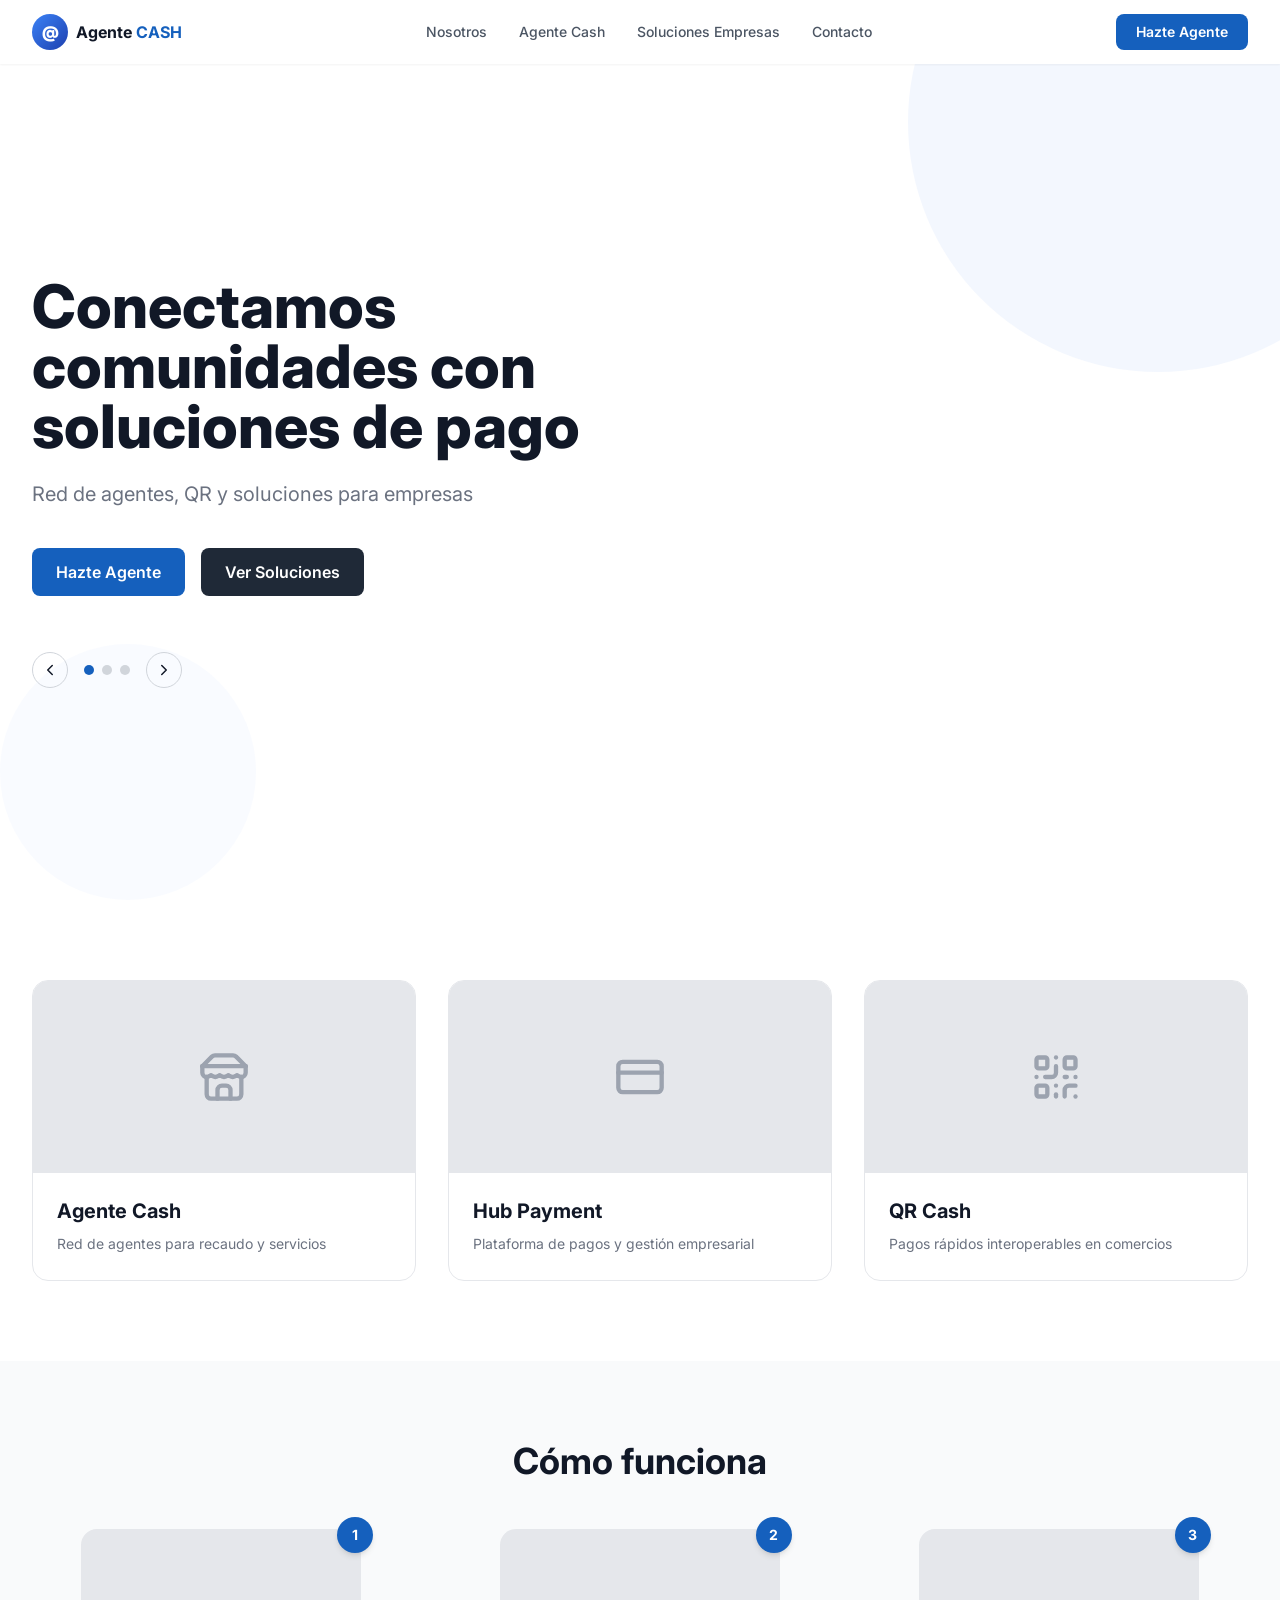
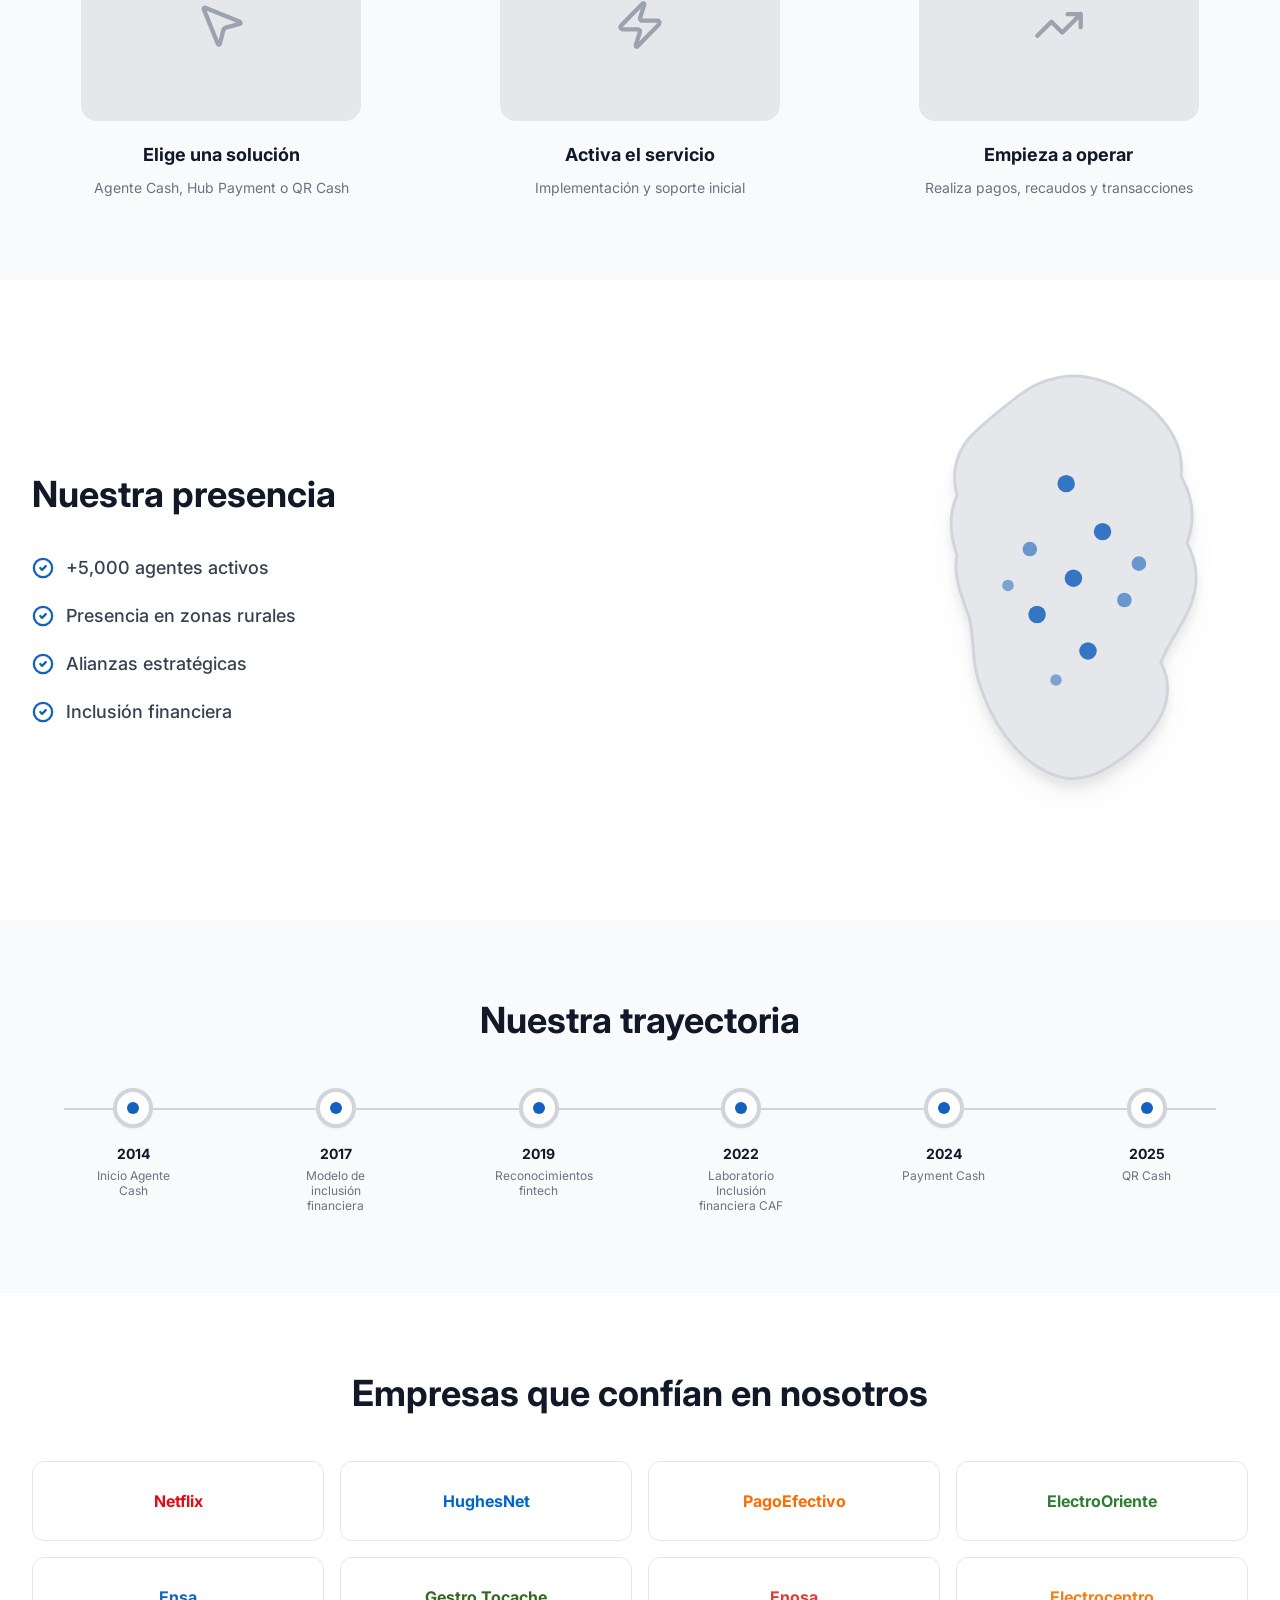
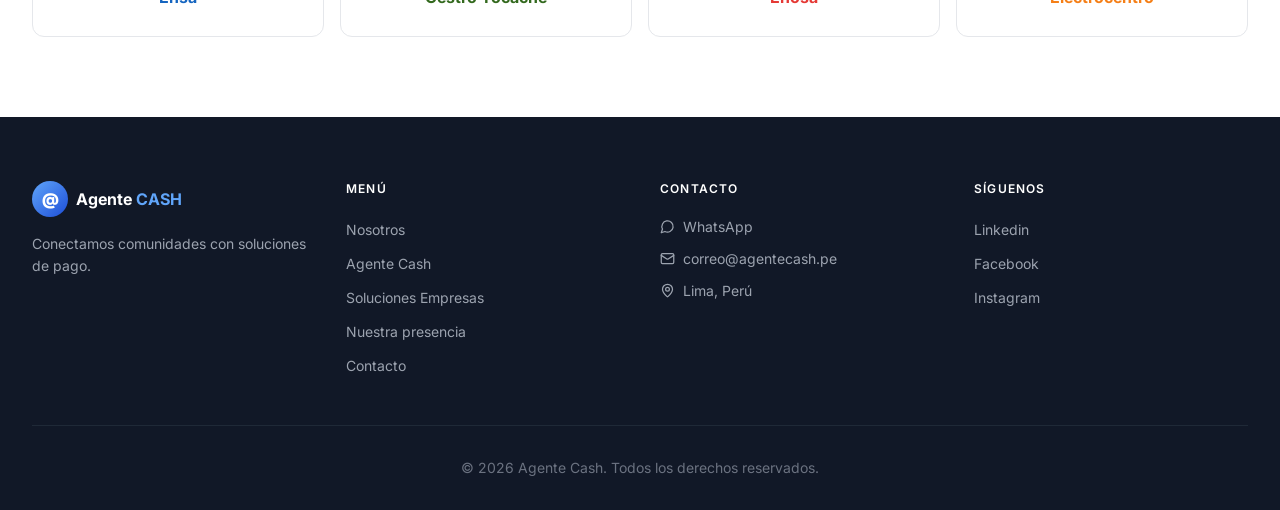
<file: ivtredcash-webtest/index.html>
<!doctype html>
<html lang="es">
  <head>
    <meta charset="UTF-8" />
    <link rel="icon" type="image/svg+xml" href="./favicon.svg" />
    <meta name="viewport" content="width=device-width, initial-scale=1.0" />
    <meta name="description" content="Agente Cash - Conectamos comunidades con soluciones de pago" />
    <title>Agente Cash</title>
    <link rel="preconnect" href="https://fonts.googleapis.com" />
    <link
      href="https://fonts.googleapis.com/css2?family=Inter:wght@400;500;600;700;800;900&display=swap"
      rel="stylesheet"
    />
    <script type="module" crossorigin src="./assets/index-fFgkoV8r.js"></script>
    <link rel="stylesheet" crossorigin href="./assets/index-CiMFV0M1.css">
  </head>
  <body>
    <div id="root">test</div>
  </body>
</html>
</file>
<file: ivtredcash-webtest/assets/index-CiMFV0M1.css>
*,:before,:after{--tw-border-spacing-x: 0;--tw-border-spacing-y: 0;--tw-translate-x: 0;--tw-translate-y: 0;--tw-rotate: 0;--tw-skew-x: 0;--tw-skew-y: 0;--tw-scale-x: 1;--tw-scale-y: 1;--tw-pan-x: ;--tw-pan-y: ;--tw-pinch-zoom: ;--tw-scroll-snap-strictness: proximity;--tw-gradient-from-position: ;--tw-gradient-via-position: ;--tw-gradient-to-position: ;--tw-ordinal: ;--tw-slashed-zero: ;--tw-numeric-figure: ;--tw-numeric-spacing: ;--tw-numeric-fraction: ;--tw-ring-inset: ;--tw-ring-offset-width: 0px;--tw-ring-offset-color: #fff;--tw-ring-color: rgb(59 130 246 / .5);--tw-ring-offset-shadow: 0 0 #0000;--tw-ring-shadow: 0 0 #0000;--tw-shadow: 0 0 #0000;--tw-shadow-colored: 0 0 #0000;--tw-blur: ;--tw-brightness: ;--tw-contrast: ;--tw-grayscale: ;--tw-hue-rotate: ;--tw-invert: ;--tw-saturate: ;--tw-sepia: ;--tw-drop-shadow: ;--tw-backdrop-blur: ;--tw-backdrop-brightness: ;--tw-backdrop-contrast: ;--tw-backdrop-grayscale: ;--tw-backdrop-hue-rotate: ;--tw-backdrop-invert: ;--tw-backdrop-opacity: ;--tw-backdrop-saturate: ;--tw-backdrop-sepia: ;--tw-contain-size: ;--tw-contain-layout: ;--tw-contain-paint: ;--tw-contain-style: }::backdrop{--tw-border-spacing-x: 0;--tw-border-spacing-y: 0;--tw-translate-x: 0;--tw-translate-y: 0;--tw-rotate: 0;--tw-skew-x: 0;--tw-skew-y: 0;--tw-scale-x: 1;--tw-scale-y: 1;--tw-pan-x: ;--tw-pan-y: ;--tw-pinch-zoom: ;--tw-scroll-snap-strictness: proximity;--tw-gradient-from-position: ;--tw-gradient-via-position: ;--tw-gradient-to-position: ;--tw-ordinal: ;--tw-slashed-zero: ;--tw-numeric-figure: ;--tw-numeric-spacing: ;--tw-numeric-fraction: ;--tw-ring-inset: ;--tw-ring-offset-width: 0px;--tw-ring-offset-color: #fff;--tw-ring-color: rgb(59 130 246 / .5);--tw-ring-offset-shadow: 0 0 #0000;--tw-ring-shadow: 0 0 #0000;--tw-shadow: 0 0 #0000;--tw-shadow-colored: 0 0 #0000;--tw-blur: ;--tw-brightness: ;--tw-contrast: ;--tw-grayscale: ;--tw-hue-rotate: ;--tw-invert: ;--tw-saturate: ;--tw-sepia: ;--tw-drop-shadow: ;--tw-backdrop-blur: ;--tw-backdrop-brightness: ;--tw-backdrop-contrast: ;--tw-backdrop-grayscale: ;--tw-backdrop-hue-rotate: ;--tw-backdrop-invert: ;--tw-backdrop-opacity: ;--tw-backdrop-saturate: ;--tw-backdrop-sepia: ;--tw-contain-size: ;--tw-contain-layout: ;--tw-contain-paint: ;--tw-contain-style: }*,:before,:after{box-sizing:border-box;border-width:0;border-style:solid;border-color:#e5e7eb}:before,:after{--tw-content: ""}html,:host{line-height:1.5;-webkit-text-size-adjust:100%;-moz-tab-size:4;-o-tab-size:4;tab-size:4;font-family:Inter,system-ui,sans-serif;font-feature-settings:normal;font-variation-settings:normal;-webkit-tap-highlight-color:transparent}body{margin:0;line-height:inherit}hr{height:0;color:inherit;border-top-width:1px}abbr:where([title]){-webkit-text-decoration:underline dotted;text-decoration:underline dotted}h1,h2,h3,h4,h5,h6{font-size:inherit;font-weight:inherit}a{color:inherit;text-decoration:inherit}b,strong{font-weight:bolder}code,kbd,samp,pre{font-family:ui-monospace,SFMono-Regular,Menlo,Monaco,Consolas,Liberation Mono,Courier New,monospace;font-feature-settings:normal;font-variation-settings:normal;font-size:1em}small{font-size:80%}sub,sup{font-size:75%;line-height:0;position:relative;vertical-align:baseline}sub{bottom:-.25em}sup{top:-.5em}table{text-indent:0;border-color:inherit;border-collapse:collapse}button,input,optgroup,select,textarea{font-family:inherit;font-feature-settings:inherit;font-variation-settings:inherit;font-size:100%;font-weight:inherit;line-height:inherit;letter-spacing:inherit;color:inherit;margin:0;padding:0}button,select{text-transform:none}button,input:where([type=button]),input:where([type=reset]),input:where([type=submit]){-webkit-appearance:button;background-color:transparent;background-image:none}:-moz-focusring{outline:auto}:-moz-ui-invalid{box-shadow:none}progress{vertical-align:baseline}::-webkit-inner-spin-button,::-webkit-outer-spin-button{height:auto}[type=search]{-webkit-appearance:textfield;outline-offset:-2px}::-webkit-search-decoration{-webkit-appearance:none}::-webkit-file-upload-button{-webkit-appearance:button;font:inherit}summary{display:list-item}blockquote,dl,dd,h1,h2,h3,h4,h5,h6,hr,figure,p,pre{margin:0}fieldset{margin:0;padding:0}legend{padding:0}ol,ul,menu{list-style:none;margin:0;padding:0}dialog{padding:0}textarea{resize:vertical}input::-moz-placeholder,textarea::-moz-placeholder{opacity:1;color:#9ca3af}input::placeholder,textarea::placeholder{opacity:1;color:#9ca3af}button,[role=button]{cursor:pointer}:disabled{cursor:default}img,svg,video,canvas,audio,iframe,embed,object{display:block;vertical-align:middle}img,video{max-width:100%;height:auto}[hidden]:where(:not([hidden=until-found])){display:none}html{scroll-behavior:smooth}body{font-family:Inter,system-ui,sans-serif;--tw-text-opacity: 1;color:rgb(17 24 39 / var(--tw-text-opacity, 1));-webkit-font-smoothing:antialiased;-moz-osx-font-smoothing:grayscale}.btn-primary{display:inline-flex;cursor:pointer;align-items:center;justify-content:center;border-radius:.5rem;--tw-bg-opacity: 1;background-color:rgb(21 96 189 / var(--tw-bg-opacity, 1));padding:.75rem 1.5rem;font-weight:600;--tw-text-opacity: 1;color:rgb(255 255 255 / var(--tw-text-opacity, 1));transition-property:color,background-color,border-color,text-decoration-color,fill,stroke;transition-timing-function:cubic-bezier(.4,0,.2,1);transition-duration:.2s}.btn-primary:hover{--tw-bg-opacity: 1;background-color:rgb(13 58 122 / var(--tw-bg-opacity, 1))}.btn-secondary{display:inline-flex;cursor:pointer;align-items:center;justify-content:center;border-radius:.5rem;--tw-bg-opacity: 1;background-color:rgb(31 41 55 / var(--tw-bg-opacity, 1));padding:.75rem 1.5rem;font-weight:600;--tw-text-opacity: 1;color:rgb(255 255 255 / var(--tw-text-opacity, 1));transition-property:color,background-color,border-color,text-decoration-color,fill,stroke;transition-timing-function:cubic-bezier(.4,0,.2,1);transition-duration:.2s}.btn-secondary:hover{--tw-bg-opacity: 1;background-color:rgb(17 24 39 / var(--tw-bg-opacity, 1))}.section-title{margin-bottom:3rem;text-align:center;font-size:1.875rem;line-height:2.25rem;font-weight:700;--tw-text-opacity: 1;color:rgb(17 24 39 / var(--tw-text-opacity, 1))}@media (min-width: 768px){.section-title{font-size:2.25rem;line-height:2.5rem}}.card{overflow:hidden;border-radius:1rem;border-width:1px;--tw-border-opacity: 1;border-color:rgb(229 231 235 / var(--tw-border-opacity, 1));--tw-bg-opacity: 1;background-color:rgb(255 255 255 / var(--tw-bg-opacity, 1));transition-property:box-shadow;transition-timing-function:cubic-bezier(.4,0,.2,1);transition-duration:.3s}.card:hover{--tw-shadow: 0 10px 15px -3px rgb(0 0 0 / .1), 0 4px 6px -4px rgb(0 0 0 / .1);--tw-shadow-colored: 0 10px 15px -3px var(--tw-shadow-color), 0 4px 6px -4px var(--tw-shadow-color);box-shadow:var(--tw-ring-offset-shadow, 0 0 #0000),var(--tw-ring-shadow, 0 0 #0000),var(--tw-shadow)}.pointer-events-none{pointer-events:none}.fixed{position:fixed}.absolute{position:absolute}.relative{position:relative}.inset-0{top:0;right:0;bottom:0;left:0}.-left-5{left:-1.25rem}.-right-3{right:-.75rem}.-right-32{right:-8rem}.-top-3{top:-.75rem}.-top-32{top:-8rem}.bottom-0{bottom:0}.bottom-2{bottom:.5rem}.left-0{left:0}.left-3{left:.75rem}.left-8{left:2rem}.right-0{right:0}.right-8{right:2rem}.top-0{top:0}.top-1{top:.25rem}.top-2{top:.5rem}.top-5{top:1.25rem}.z-10{z-index:10}.z-50{z-index:50}.mx-auto{margin-left:auto;margin-right:auto}.mb-0\.5{margin-bottom:.125rem}.mb-1{margin-bottom:.25rem}.mb-10{margin-bottom:2.5rem}.mb-12{margin-bottom:3rem}.mb-14{margin-bottom:3.5rem}.mb-2{margin-bottom:.5rem}.mb-4{margin-bottom:1rem}.mb-5{margin-bottom:1.25rem}.mb-6{margin-bottom:1.5rem}.mt-3{margin-top:.75rem}.mt-8{margin-top:2rem}.block{display:block}.flex{display:flex}.grid{display:grid}.hidden{display:none}.h-0\.5{height:.125rem}.h-1\.5{height:.375rem}.h-10{height:2.5rem}.h-16{height:4rem}.h-2\.5{height:.625rem}.h-3{height:.75rem}.h-4{height:1rem}.h-48{height:12rem}.h-64{height:16rem}.h-9{height:2.25rem}.h-\[500px\]{height:500px}.min-h-\[80px\]{min-height:80px}.min-h-screen{min-height:100vh}.w-0\.5{width:.125rem}.w-1\.5{width:.375rem}.w-10{width:2.5rem}.w-2\.5{width:.625rem}.w-3{width:.75rem}.w-4{width:1rem}.w-64{width:16rem}.w-9{width:2.25rem}.w-\[500px\]{width:500px}.w-full{width:100%}.max-w-2xl{max-width:42rem}.max-w-7xl{max-width:80rem}.max-w-\[280px\]{max-width:280px}.max-w-\[96px\]{max-width:96px}.max-w-xl{max-width:36rem}.flex-shrink-0{flex-shrink:0}@keyframes fadeIn{0%{opacity:0;transform:translateY(10px)}to{opacity:1;transform:translateY(0)}}.animate-fade-in{animation:fadeIn .4s ease-out}.select-none{-webkit-user-select:none;-moz-user-select:none;user-select:none}.grid-cols-1{grid-template-columns:repeat(1,minmax(0,1fr))}.grid-cols-2{grid-template-columns:repeat(2,minmax(0,1fr))}.flex-col{flex-direction:column}.flex-wrap{flex-wrap:wrap}.items-center{align-items:center}.justify-center{justify-content:center}.justify-between{justify-content:space-between}.gap-1{gap:.25rem}.gap-10{gap:2.5rem}.gap-16{gap:4rem}.gap-2{gap:.5rem}.gap-3{gap:.75rem}.gap-4{gap:1rem}.gap-8{gap:2rem}.space-y-2\.5>:not([hidden])~:not([hidden]){--tw-space-y-reverse: 0;margin-top:calc(.625rem * calc(1 - var(--tw-space-y-reverse)));margin-bottom:calc(.625rem * var(--tw-space-y-reverse))}.space-y-3>:not([hidden])~:not([hidden]){--tw-space-y-reverse: 0;margin-top:calc(.75rem * calc(1 - var(--tw-space-y-reverse)));margin-bottom:calc(.75rem * var(--tw-space-y-reverse))}.space-y-5>:not([hidden])~:not([hidden]){--tw-space-y-reverse: 0;margin-top:calc(1.25rem * calc(1 - var(--tw-space-y-reverse)));margin-bottom:calc(1.25rem * var(--tw-space-y-reverse))}.space-y-8>:not([hidden])~:not([hidden]){--tw-space-y-reverse: 0;margin-top:calc(2rem * calc(1 - var(--tw-space-y-reverse)));margin-bottom:calc(2rem * var(--tw-space-y-reverse))}.overflow-hidden{overflow:hidden}.rounded-2xl{border-radius:1rem}.rounded-full{border-radius:9999px}.rounded-lg{border-radius:.5rem}.rounded-xl{border-radius:.75rem}.border{border-width:1px}.border-2{border-width:2px}.border-4{border-width:4px}.border-b{border-bottom-width:1px}.border-t{border-top-width:1px}.border-gray-100{--tw-border-opacity: 1;border-color:rgb(243 244 246 / var(--tw-border-opacity, 1))}.border-gray-200{--tw-border-opacity: 1;border-color:rgb(229 231 235 / var(--tw-border-opacity, 1))}.border-gray-300{--tw-border-opacity: 1;border-color:rgb(209 213 219 / var(--tw-border-opacity, 1))}.border-gray-50{--tw-border-opacity: 1;border-color:rgb(249 250 251 / var(--tw-border-opacity, 1))}.border-gray-800{--tw-border-opacity: 1;border-color:rgb(31 41 55 / var(--tw-border-opacity, 1))}.bg-blue-50{--tw-bg-opacity: 1;background-color:rgb(239 246 255 / var(--tw-bg-opacity, 1))}.bg-brand-blue{--tw-bg-opacity: 1;background-color:rgb(21 96 189 / var(--tw-bg-opacity, 1))}.bg-brand-light{--tw-bg-opacity: 1;background-color:rgb(232 240 254 / var(--tw-bg-opacity, 1))}.bg-gray-200{--tw-bg-opacity: 1;background-color:rgb(229 231 235 / var(--tw-bg-opacity, 1))}.bg-gray-300{--tw-bg-opacity: 1;background-color:rgb(209 213 219 / var(--tw-bg-opacity, 1))}.bg-gray-50{--tw-bg-opacity: 1;background-color:rgb(249 250 251 / var(--tw-bg-opacity, 1))}.bg-gray-900{--tw-bg-opacity: 1;background-color:rgb(17 24 39 / var(--tw-bg-opacity, 1))}.bg-white{--tw-bg-opacity: 1;background-color:rgb(255 255 255 / var(--tw-bg-opacity, 1))}.bg-gradient-to-br{background-image:linear-gradient(to bottom right,var(--tw-gradient-stops))}.from-blue-400{--tw-gradient-from: #60a5fa var(--tw-gradient-from-position);--tw-gradient-to: rgb(96 165 250 / 0) var(--tw-gradient-to-position);--tw-gradient-stops: var(--tw-gradient-from), var(--tw-gradient-to)}.from-blue-500{--tw-gradient-from: #3b82f6 var(--tw-gradient-from-position);--tw-gradient-to: rgb(59 130 246 / 0) var(--tw-gradient-to-position);--tw-gradient-stops: var(--tw-gradient-from), var(--tw-gradient-to)}.to-blue-700{--tw-gradient-to: #1d4ed8 var(--tw-gradient-to-position)}.to-blue-800{--tw-gradient-to: #1e40af var(--tw-gradient-to-position)}.p-2{padding:.5rem}.p-6{padding:1.5rem}.px-1{padding-left:.25rem;padding-right:.25rem}.px-4{padding-left:1rem;padding-right:1rem}.px-5{padding-left:1.25rem;padding-right:1.25rem}.py-2{padding-top:.5rem;padding-bottom:.5rem}.py-2\.5{padding-top:.625rem;padding-bottom:.625rem}.py-20{padding-top:5rem;padding-bottom:5rem}.py-24{padding-top:6rem;padding-bottom:6rem}.py-4{padding-top:1rem;padding-bottom:1rem}.pb-8{padding-bottom:2rem}.pl-8{padding-left:2rem}.pt-16{padding-top:4rem}.pt-8{padding-top:2rem}.text-center{text-align:center}.text-3xl{font-size:1.875rem;line-height:2.25rem}.text-4xl{font-size:2.25rem;line-height:2.5rem}.text-base{font-size:1rem;line-height:1.5rem}.text-lg{font-size:1.125rem;line-height:1.75rem}.text-sm{font-size:.875rem;line-height:1.25rem}.text-xl{font-size:1.25rem;line-height:1.75rem}.text-xs{font-size:.75rem;line-height:1rem}.font-black{font-weight:900}.font-bold{font-weight:700}.font-extrabold{font-weight:800}.font-medium{font-weight:500}.font-semibold{font-weight:600}.uppercase{text-transform:uppercase}.leading-none{line-height:1}.leading-relaxed{line-height:1.625}.leading-tight{line-height:1.25}.tracking-widest{letter-spacing:.1em}.text-blue-400{--tw-text-opacity: 1;color:rgb(96 165 250 / var(--tw-text-opacity, 1))}.text-brand-blue{--tw-text-opacity: 1;color:rgb(21 96 189 / var(--tw-text-opacity, 1))}.text-gray-400{--tw-text-opacity: 1;color:rgb(156 163 175 / var(--tw-text-opacity, 1))}.text-gray-500{--tw-text-opacity: 1;color:rgb(107 114 128 / var(--tw-text-opacity, 1))}.text-gray-600{--tw-text-opacity: 1;color:rgb(75 85 99 / var(--tw-text-opacity, 1))}.text-gray-700{--tw-text-opacity: 1;color:rgb(55 65 81 / var(--tw-text-opacity, 1))}.text-gray-900{--tw-text-opacity: 1;color:rgb(17 24 39 / var(--tw-text-opacity, 1))}.text-white{--tw-text-opacity: 1;color:rgb(255 255 255 / var(--tw-text-opacity, 1))}.opacity-40{opacity:.4}.opacity-50{opacity:.5}.shadow-lg{--tw-shadow: 0 10px 15px -3px rgb(0 0 0 / .1), 0 4px 6px -4px rgb(0 0 0 / .1);--tw-shadow-colored: 0 10px 15px -3px var(--tw-shadow-color), 0 4px 6px -4px var(--tw-shadow-color);box-shadow:var(--tw-ring-offset-shadow, 0 0 #0000),var(--tw-ring-shadow, 0 0 #0000),var(--tw-shadow)}.shadow-md{--tw-shadow: 0 4px 6px -1px rgb(0 0 0 / .1), 0 2px 4px -2px rgb(0 0 0 / .1);--tw-shadow-colored: 0 4px 6px -1px var(--tw-shadow-color), 0 2px 4px -2px var(--tw-shadow-color);box-shadow:var(--tw-ring-offset-shadow, 0 0 #0000),var(--tw-ring-shadow, 0 0 #0000),var(--tw-shadow)}.shadow-sm{--tw-shadow: 0 1px 2px 0 rgb(0 0 0 / .05);--tw-shadow-colored: 0 1px 2px 0 var(--tw-shadow-color);box-shadow:var(--tw-ring-offset-shadow, 0 0 #0000),var(--tw-ring-shadow, 0 0 #0000),var(--tw-shadow)}.drop-shadow-xl{--tw-drop-shadow: drop-shadow(0 20px 13px rgb(0 0 0 / .03)) drop-shadow(0 8px 5px rgb(0 0 0 / .08));filter:var(--tw-blur) var(--tw-brightness) var(--tw-contrast) var(--tw-grayscale) var(--tw-hue-rotate) var(--tw-invert) var(--tw-saturate) var(--tw-sepia) var(--tw-drop-shadow)}.transition{transition-property:color,background-color,border-color,text-decoration-color,fill,stroke,opacity,box-shadow,transform,filter,backdrop-filter;transition-timing-function:cubic-bezier(.4,0,.2,1);transition-duration:.15s}.transition-all{transition-property:all;transition-timing-function:cubic-bezier(.4,0,.2,1);transition-duration:.15s}.transition-colors{transition-property:color,background-color,border-color,text-decoration-color,fill,stroke;transition-timing-function:cubic-bezier(.4,0,.2,1);transition-duration:.15s}.duration-200{transition-duration:.2s}.duration-300{transition-duration:.3s}.hover\:border-brand-blue:hover{--tw-border-opacity: 1;border-color:rgb(21 96 189 / var(--tw-border-opacity, 1))}.hover\:border-gray-300:hover{--tw-border-opacity: 1;border-color:rgb(209 213 219 / var(--tw-border-opacity, 1))}.hover\:bg-gray-100:hover{--tw-bg-opacity: 1;background-color:rgb(243 244 246 / var(--tw-bg-opacity, 1))}.hover\:text-brand-blue:hover{--tw-text-opacity: 1;color:rgb(21 96 189 / var(--tw-text-opacity, 1))}.hover\:text-white:hover{--tw-text-opacity: 1;color:rgb(255 255 255 / var(--tw-text-opacity, 1))}.hover\:shadow-md:hover{--tw-shadow: 0 4px 6px -1px rgb(0 0 0 / .1), 0 2px 4px -2px rgb(0 0 0 / .1);--tw-shadow-colored: 0 4px 6px -1px var(--tw-shadow-color), 0 2px 4px -2px var(--tw-shadow-color);box-shadow:var(--tw-ring-offset-shadow, 0 0 #0000),var(--tw-ring-shadow, 0 0 #0000),var(--tw-shadow)}.group:hover .group-hover\:bg-gray-300{--tw-bg-opacity: 1;background-color:rgb(209 213 219 / var(--tw-bg-opacity, 1))}.group:hover .group-hover\:text-gray-500{--tw-text-opacity: 1;color:rgb(107 114 128 / var(--tw-text-opacity, 1))}@media (min-width: 640px){.sm\:col-span-2{grid-column:span 2 / span 2}.sm\:grid-cols-2{grid-template-columns:repeat(2,minmax(0,1fr))}.sm\:grid-cols-4{grid-template-columns:repeat(4,minmax(0,1fr))}.sm\:px-6{padding-left:1.5rem;padding-right:1.5rem}.sm\:text-base{font-size:1rem;line-height:1.5rem}}@media (min-width: 768px){.md\:block{display:block}.md\:flex{display:flex}.md\:inline-flex{display:inline-flex}.md\:hidden{display:none}.md\:w-80{width:20rem}.md\:text-4xl{font-size:2.25rem;line-height:2.5rem}.md\:text-5xl{font-size:3rem;line-height:1}.md\:text-xl{font-size:1.25rem;line-height:1.75rem}}@media (min-width: 1024px){.lg\:col-span-1{grid-column:span 1 / span 1}.lg\:grid-cols-2{grid-template-columns:repeat(2,minmax(0,1fr))}.lg\:grid-cols-3{grid-template-columns:repeat(3,minmax(0,1fr))}.lg\:grid-cols-4{grid-template-columns:repeat(4,minmax(0,1fr))}.lg\:justify-end{justify-content:flex-end}.lg\:px-8{padding-left:2rem;padding-right:2rem}.lg\:text-6xl{font-size:3.75rem;line-height:1}}
</file>
